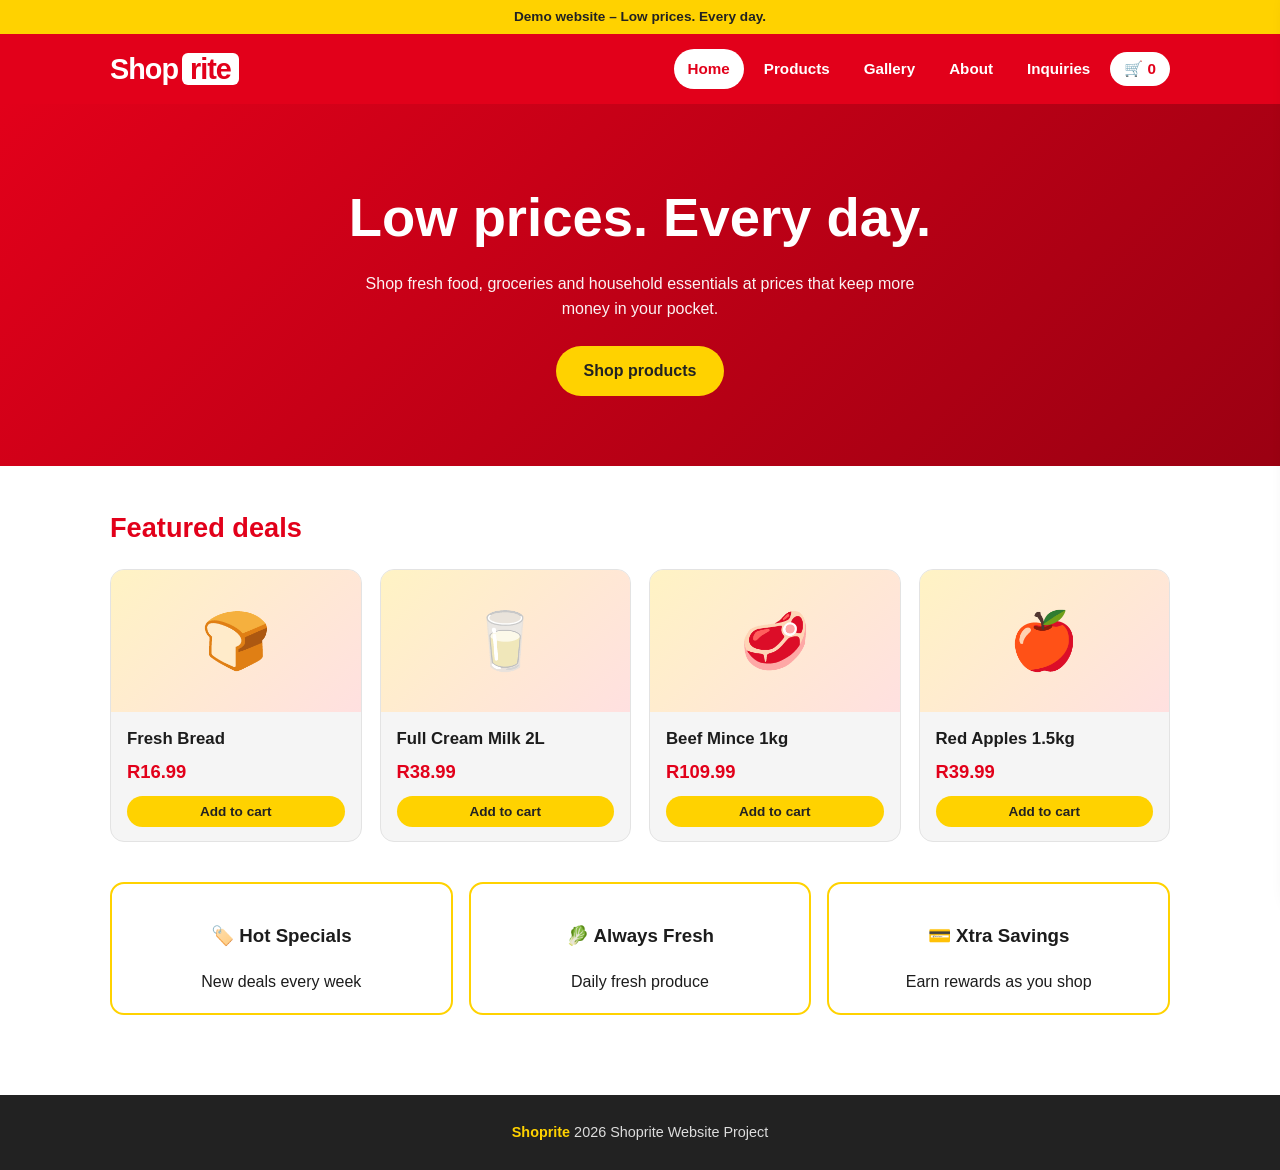
<file: shopRite/index.html>
<!DOCTYPE html>
<html lang="en">
  <head>
    <meta charset="utf-8">
    <meta name="viewport" content="width=device-width, initial-scale=1, viewport-fit=cover">
    <title>Shoprite – Home</title>
    <link rel="stylesheet" href="style.css">
  </head>
  <body>
    <!-- Top banner -->
    <div class="top">Demo website – Low prices. Every day.</div>

    <!-- Header and navigation -->
    <header>
      <div class="bar">
        <a class="logo" href="index.html">Shop<span>rite</span></a>
        <nav>
          <a href="index.html" class="active">Home</a>
          <a href="products.html">Products</a>
          <a href="gallery.html">Gallery</a>
          <a href="about.html">About</a>
          <a href="inquiries.html">Inquiries</a>
          <button class="cartbtn" id="cartBtn">🛒 <span id="cartCount">0</span></button>
        </nav>
      </div>
    </header>

    <!-- Hero banner -->
    <section class="hero">
      <h1>Low prices. Every day.</h1>
      <p>Shop fresh food, groceries and household essentials at prices that keep more money in your pocket.</p>
      <a class="btn" href="products.html">Shop products</a>
    </section>

    <!-- Main content -->
    <main>
      <h2>Featured deals</h2>
      <div class="cards">
        <div class="card" data-name="Fresh Bread" data-price="16.99">
          <div class="pic">🍞</div>
          <div class="info">
            <h3>Fresh Bread</h3>
            <span class="price">R16.99</span>
            <button class="btn add">Add to cart</button>
          </div>
        </div>
        <div class="card" data-name="Full Cream Milk 2L" data-price="38.99">
          <div class="pic">🥛</div>
          <div class="info">
            <h3>Full Cream Milk 2L</h3>
            <span class="price">R38.99</span>
            <button class="btn add">Add to cart</button>
          </div>
        </div>
        <div class="card" data-name="Beef Mince 1kg" data-price="109.99">
          <div class="pic">🥩</div>
          <div class="info">
            <h3>Beef Mince 1kg</h3>
            <span class="price">R109.99</span>
            <button class="btn add">Add to cart</button>
          </div>
        </div>
        <div class="card" data-name="Red Apples 1.5kg" data-price="39.99">
          <div class="pic">🍎</div>
          <div class="info">
            <h3>Red Apples 1.5kg</h3>
            <span class="price">R39.99</span>
            <button class="btn add">Add to cart</button>
          </div>
        </div>
      </div>
      <div class="perks">
        <div class="perk">
          <h3>🏷️ Hot Specials</h3>
          New deals every week
        </div>
        <div class="perk">
          <h3>🥬 Always Fresh</h3>
          Daily fresh produce
        </div>
        <div class="perk">
          <h3>💳 Xtra Savings</h3>
          Earn rewards as you shop
        </div>
      </div>
    </main>

    <!-- Footer -->
    <footer><b>Shoprite</b> 2026 Shoprite Website Project</footer>

    <!-- JavaScript -->
    <script src="script.js"></script>
  </body>
</html>
</file>
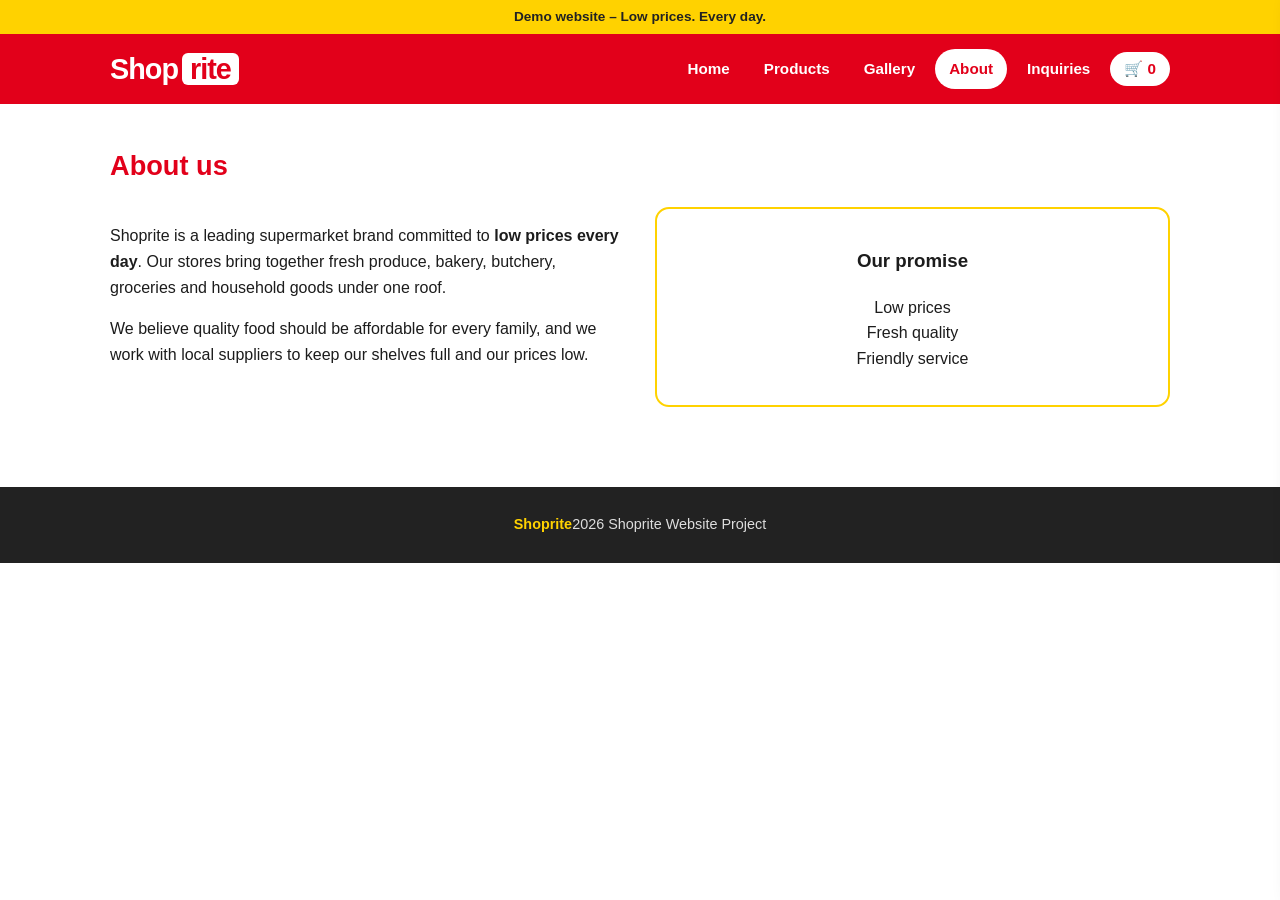
<file: shopRite/about.html>
<!DOCTYPE html>
<html lang="en">
  <head>
    <meta charset="utf-8">
    <meta name="viewport" content="width=device-width, initial-scale=1, viewport-fit=cover">
    <title>Shoprite – About</title>
    <link rel="stylesheet" href="style.css">
  </head>
  <body>
    <!-- Top banner -->
    <div class="top">Demo website – Low prices. Every day.</div>

    <!-- Header and navigation -->
    <header>
      <div class="bar">
        <a class="logo" href="index.html">Shop<span>rite</span></a>
        <nav>
          <a href="index.html">Home</a>
          <a href="products.html">Products</a>
          <a href="gallery.html">Gallery</a>
          <a href="about.html" class="active">About</a>
          <a href="inquiries.html">Inquiries</a>
          <button class="cartbtn" id="cartBtn">🛒 <span id="cartCount">0</span></button>
        </nav>
      </div>
    </header>

    <!-- Main content -->
    <main>
      <h2>About us</h2>
      <div class="two">
        <div>
          <p>Shoprite is a leading supermarket brand committed to <b>low prices every day</b>. Our stores bring together fresh produce, bakery, butchery, groceries and household goods under one roof.</p>
          <p>We believe quality food should be affordable for every family, and we work with local suppliers to keep our shelves full and our prices low.</p>
        </div>
        <div class="perk">
          <h3>Our promise</h3>
          <p>Low prices<br>Fresh quality<br>Friendly service</p>
        </div>
      </div>
    </main>

    <!-- Footer -->
    <footer><b>Shoprite</b>2026 Shoprite Website Project </footer>

    <!-- JavaScript -->
    <script src="script.js"></script>
  </body>
</html>
</file>
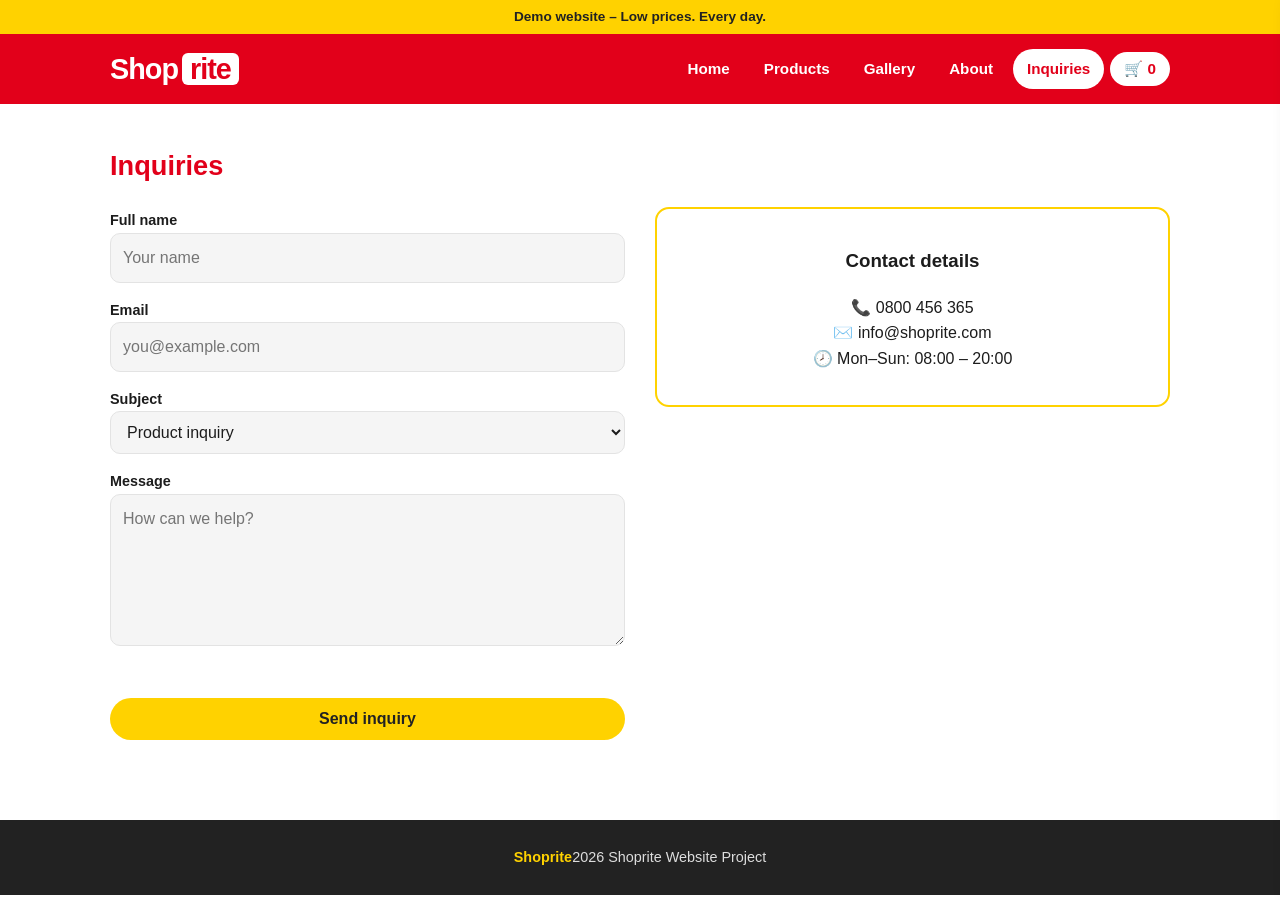
<file: shopRite/inquiries.html>
<!DOCTYPE html>
<html lang="en">
  <head>
    <meta charset="utf-8">
    <meta name="viewport" content="width=device-width, initial-scale=1, viewport-fit=cover">
    <title>Shoprite – Inquiries</title>
    <link rel="stylesheet" href="style.css">
  </head>
  <body>
    <!-- Top banner -->
    <div class="top">Demo website – Low prices. Every day.</div>

    <!-- Header and navigation -->
    <header>
      <div class="bar">
        <a class="logo" href="index.html">Shop<span>rite</span></a>
        <nav>
          <a href="index.html">Home</a>
          <a href="products.html">Products</a>
          <a href="gallery.html">Gallery</a>
          <a href="about.html">About</a>
          <a href="inquiries.html" class="active">Inquiries</a>
          <button class="cartbtn" id="cartBtn">🛒 <span id="cartCount">0</span></button>
        </nav>
      </div>
    </header>

    <!-- Main content -->
    <main>
      <h2>Inquiries</h2>
      <div class="two">
        <form id="inqForm" novalidate>
          <div>
            <label for="name">Full name</label>
            <input id="name" placeholder="Your name">
          </div>
          <div>
            <label for="email">Email</label>
            <input id="email" type="email" placeholder="you@example.com">
          </div>
          <div>
            <label for="subject">Subject</label>
            <select id="subject">
              <option>Product inquiry</option>
              <option>Store information</option>
              <option>Feedback</option>
              <option>Other</option>
            </select>
          </div>
          <div>
            <label for="message">Message</label>
            <textarea id="message" rows="5" placeholder="How can we help?"></textarea>
          </div>
          <div class="err" id="error"></div>
          <button class="btn" type="submit">Send inquiry</button>
          <div class="ok">Thank you! We will get back to you soon.</div>
        </form>
        <div class="perk">
          <h3>Contact details</h3>
          <p>📞 0800 456 365<br>✉️ info@shoprite.com<br>🕗 Mon–Sun: 08:00 – 20:00</p>
        </div>
      </div>
    </main>

    <!-- Footer -->
    <footer><b>Shoprite</b>2026 Shoprite Website Project </footer>

    <!-- JavaScript -->
    <script src="script.js"></script>
  </body>
</html>
</file>
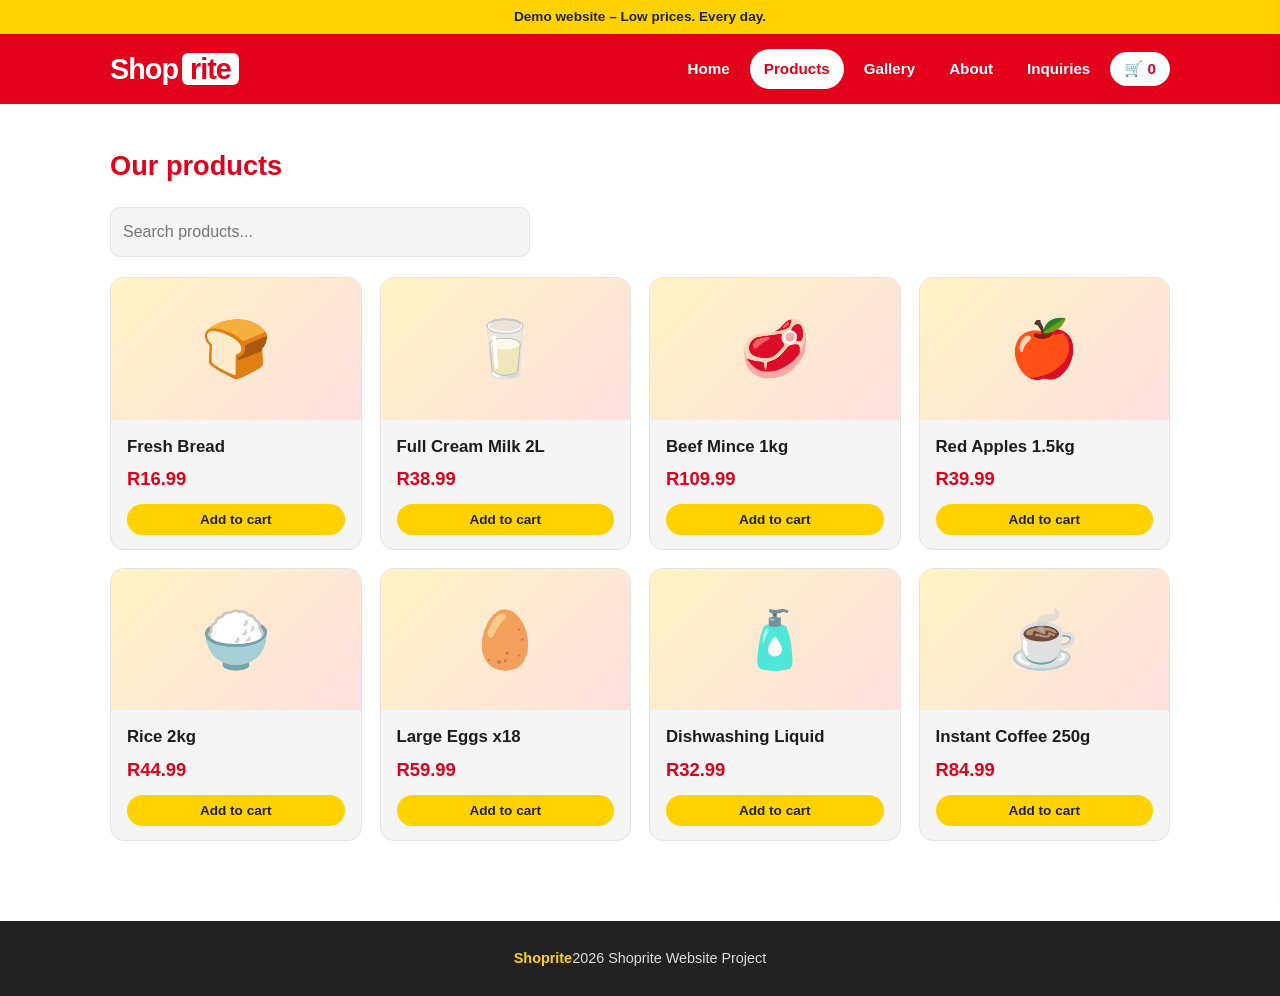
<file: shopRite/product.html>
<!DOCTYPE html>
<html lang="en">
<head>
<meta charset="utf-8">
<meta name="viewport" content="width=device-width, initial-scale=1, viewport-fit=cover">
<title>Shoprite – Products</title>
<link rel="stylesheet" href="style.css">
</head>
<body>
<div class="top">Demo website – Low prices. Every day.</div>
<header><div class="bar">
  <a class="logo" href="index.html">Shop<span>rite</span></a>
  <nav>
    <a href="index.html">Home</a>
    <a href="products.html" class="active">Products</a>
    <a href="gallery.html">Gallery</a>
    <a href="about.html">About</a>
    <a href="inquiries.html">Inquiries</a>
    <button class="cartbtn" id="cartBtn">🛒 <span id="cartCount">0</span></button>
  </nav>
</div></header>

<main>
  <h2>Our products</h2>
  <input class="search" id="search" type="search" placeholder="Search products...">
  <div class="cards">
    <div class="card" data-name="Fresh Bread" data-price="16.99"><div class="pic">🍞</div><div class="info"><h3>Fresh Bread</h3><span class="price">R16.99</span><button class="btn add">Add to cart</button></div></div>
    <div class="card" data-name="Full Cream Milk 2L" data-price="38.99"><div class="pic">🥛</div><div class="info"><h3>Full Cream Milk 2L</h3><span class="price">R38.99</span><button class="btn add">Add to cart</button></div></div>
    <div class="card" data-name="Beef Mince 1kg" data-price="109.99"><div class="pic">🥩</div><div class="info"><h3>Beef Mince 1kg</h3><span class="price">R109.99</span><button class="btn add">Add to cart</button></div></div>
    <div class="card" data-name="Red Apples 1.5kg" data-price="39.99"><div class="pic">🍎</div><div class="info"><h3>Red Apples 1.5kg</h3><span class="price">R39.99</span><button class="btn add">Add to cart</button></div></div>
    <div class="card" data-name="Rice 2kg" data-price="44.99"><div class="pic">🍚</div><div class="info"><h3>Rice 2kg</h3><span class="price">R44.99</span><button class="btn add">Add to cart</button></div></div>
    <div class="card" data-name="Large Eggs x18" data-price="59.99"><div class="pic">🥚</div><div class="info"><h3>Large Eggs x18</h3><span class="price">R59.99</span><button class="btn add">Add to cart</button></div></div>
    <div class="card" data-name="Dishwashing Liquid" data-price="32.99"><div class="pic">🧴</div><div class="info"><h3>Dishwashing Liquid</h3><span class="price">R32.99</span><button class="btn add">Add to cart</button></div></div>
    <div class="card" data-name="Instant Coffee 250g" data-price="84.99"><div class="pic">☕</div><div class="info"><h3>Instant Coffee 250g</h3><span class="price">R84.99</span><button class="btn add">Add to cart</button></div></div>
  </div>
  <p class="empty" id="empty">No products found.</p>
</main>

<footer><b>Shoprite</b>2026 Shoprite Website Project </footer>
<script src="script.js"></script>
</body>
</html>
</file>
<file: shopRite/style.css>
/* ===== Colours (change these to re-theme the site) ===== */

:root {
  --red: #e2001a;
  --dark: #9b0012;
  --yellow: #ffd200;
  --bg: #ffffff;
  --card: #f5f5f5;
  --text: #1c1c1c;
  --muted: #666;
  --line: #e3e3e3;
}

@media (prefers-color-scheme: dark) {
  :root:not([data-theme="light"]) {
    --bg: #161616;
    --card: #232323;
    --text: #f2f2f2;
    --muted: #aaa;
    --line: #333;
  }
}

/* ===== Reset ===== */

:root {
  box-sizing: border-box;
}

*, *::before, *::after {
  box-sizing: inherit;
}

/* ===== Base styles ===== */

body {
  margin: 0;
  font-family: "Segoe UI", Roboto, Arial, sans-serif;
  background: var(--bg);
  color: var(--text);
  line-height: 1.6;
}

a {
  color: inherit;
  text-decoration: none;
}

/* ===== Header and navigation ===== */

.top {
  background: var(--yellow);
  color: #222;
  text-align: center;
  font-size: .85rem;
  padding: 6px 10px;
  font-weight: 600;
}

header {
  background: var(--red);
  color: #fff;
  position: sticky;
  top: 0;
  z-index: 5;
}

.bar {
  max-width: 1100px;
  margin: auto;
  display: flex;
  align-items: center;
  justify-content: space-between;
  flex-wrap: wrap;
  padding: 12px 20px;
  gap: 10px;
}

.logo {
  font-size: 1.8rem;
  font-weight: 900;
  letter-spacing: -1px;
}

.logo span {
  background: #fff;
  color: var(--red);
  padding: 0 8px;
  border-radius: 6px;
  margin-left: 4px;
}

nav {
  display: flex;
  flex-wrap: wrap;
  align-items: center;
  gap: 6px;
}

nav a {
  padding: 8px 14px;
  border-radius: 20px;
  font-weight: 600;
  font-size: .95rem;
}

nav a:hover, nav a.active {
  background: #fff;
  color: var(--red);
}

/* ===== Hero banner and buttons ===== */

.hero {
  background: linear-gradient(135deg, var(--red), var(--dark));
  color: #fff;
  text-align: center;
  padding: 70px 20px;
}

.hero h1 {
  font-size: clamp(2rem, 6vw, 3.4rem);
  margin: 0 0 10px;
}

.hero p {
  max-width: 560px;
  margin: 0 auto 24px;
  opacity: .95;
}

.btn {
  display: inline-block;
  background: var(--yellow);
  color: #222;
  font-weight: 700;
  padding: 12px 28px;
  border-radius: 30px;
  border: 0;
  cursor: pointer;
  font-size: 1rem;
}

.btn:hover {
  filter: brightness(.95);
}

/* ===== Page content and product cards ===== */

main {
  max-width: 1100px;
  margin: auto;
  padding: 40px 20px;
}

h2 {
  color: var(--red);
  margin: 0 0 20px;
  font-size: 1.7rem;
}

.cards {
  display: grid;
  grid-template-columns: repeat(auto-fill, minmax(210px, 1fr));
  gap: 18px;
}

.card {
  background: var(--card);
  border: 1px solid var(--line);
  border-radius: 14px;
  overflow: hidden;
  transition: transform .2s;
}

.card:hover {
  transform: translateY(-4px);
}

.pic {
  font-size: 3.5rem;
  text-align: center;
  padding: 26px 0;
  background: linear-gradient(135deg, #fff3c4, #ffe0e0);
}

.info {
  padding: 14px 16px;
}

.info h3 {
  margin: 0 0 4px;
  font-size: 1.05rem;
}

.price {
  color: var(--red);
  font-weight: 800;
  font-size: 1.15rem;
}

.tag {
  display: inline-block;
  background: var(--red);
  color: #fff;
  font-size: .7rem;
  padding: 2px 8px;
  border-radius: 10px;
  margin-left: 6px;
  vertical-align: middle;
}

/* ===== Highlights ===== */

.perks {
  display: grid;
  grid-template-columns: repeat(auto-fit, minmax(200px, 1fr));
  gap: 16px;
  margin-top: 40px;
}

.perk {
  border: 2px solid var(--yellow);
  border-radius: 14px;
  padding: 18px;
  text-align: center;
}

/* ===== Gallery ===== */

.gallery {
  display: grid;
  grid-template-columns: repeat(auto-fill, minmax(180px, 1fr));
  gap: 14px;
}

.tile {
  aspect-ratio: 1;
  border-radius: 14px;
  display: flex;
  flex-direction: column;
  align-items: center;
  justify-content: center;
  font-size: 3rem;
  color: #fff;
  font-weight: 600;
}

.tile small {
  font-size: .85rem;
  margin-top: 6px;
}

/* ===== Inquiry form ===== */

form {
  display: grid;
  gap: 14px;
  max-width: 560px;
}

label {
  font-weight: 600;
  font-size: .9rem;
}

input, select, textarea {
  width: 100%;
  padding: 11px 12px;
  border: 1px solid var(--line);
  border-radius: 10px;
  font: inherit;
  background: var(--card);
  color: var(--text);
}

.ok {
  display: none;
  background: #e6f7e9;
  color: #14672a;
  padding: 12px;
  border-radius: 10px;
  font-weight: 600;
}

.two {
  display: grid;
  grid-template-columns: repeat(auto-fit, minmax(280px, 1fr));
  gap: 30px;
  align-items: start;
}

/* ===== Footer ===== */

footer {
  background: #222;
  color: #ddd;
  text-align: center;
  padding: 26px 20px;
  margin-top: 40px;
  font-size: .9rem;
}

footer b {
  color: var(--yellow);
}

/* ===== JavaScript features: cart, search, lightbox, form errors ===== */

.cartbtn {
  background: #fff;
  color: var(--red);
  border: 0;
  border-radius: 20px;
  padding: 8px 14px;
  font-weight: 700;
  cursor: pointer;
  font-size: .95rem;
}

.add {
  display: block;
  margin-top: 10px;
  padding: 8px 16px;
  font-size: .85rem;
  width: 100%;
}

.search {
  width: 100%;
  max-width: 420px;
  margin-bottom: 20px;
}

.empty {
  display: none;
  color: var(--muted);
}

#drawer {
  position: fixed;
  top: 0;
  right: -360px;
  width: 340px;
  max-width: 90%;
  height: 100%;
  background: var(--bg);
  color: var(--text);
  box-shadow: -4px 0 20px rgba(0, 0, 0, .3);
  padding: 20px;
  transition: right .3s;
  z-index: 20;
  overflow: auto;
}

#drawer.open {
  right: 0;
}

#drawer .row {
  display: flex;
  justify-content: space-between;
  gap: 8px;
  padding: 8px 0;
  border-bottom: 1px solid var(--line);
}

#drawer .row button {
  background: none;
  border: 0;
  color: var(--red);
  cursor: pointer;
  margin-left: 8px;
}

#drawer .btn {
  margin: 6px 6px 0 0;
}

.toast {
  position: fixed;
  left: 50%;
  bottom: 30px;
  transform: translateX(-50%);
  background: #222;
  color: #fff;
  padding: 10px 20px;
  border-radius: 30px;
  z-index: 30;
  opacity: 0;
  transition: opacity .3s;
  pointer-events: none;
}

.toast.show {
  opacity: 1;
}

.tile {
  cursor: pointer;
  transition: transform .2s;
}

.tile:hover {
  transform: scale(1.04);
}

.lightbox {
  position: fixed;
  inset: 0;
  background: rgba(0, 0, 0, .85);
  display: none;
  align-items: center;
  justify-content: center;
  flex-direction: column;
  color: #fff;
  z-index: 40;
  font-size: 8rem;
  cursor: pointer;
}

.lightbox small {
  font-size: 1.2rem;
}

.lightbox.show {
  display: flex;
}

.err {
  color: #c0182b;
  font-size: .85rem;
  min-height: 1.2em;
}
</file>
